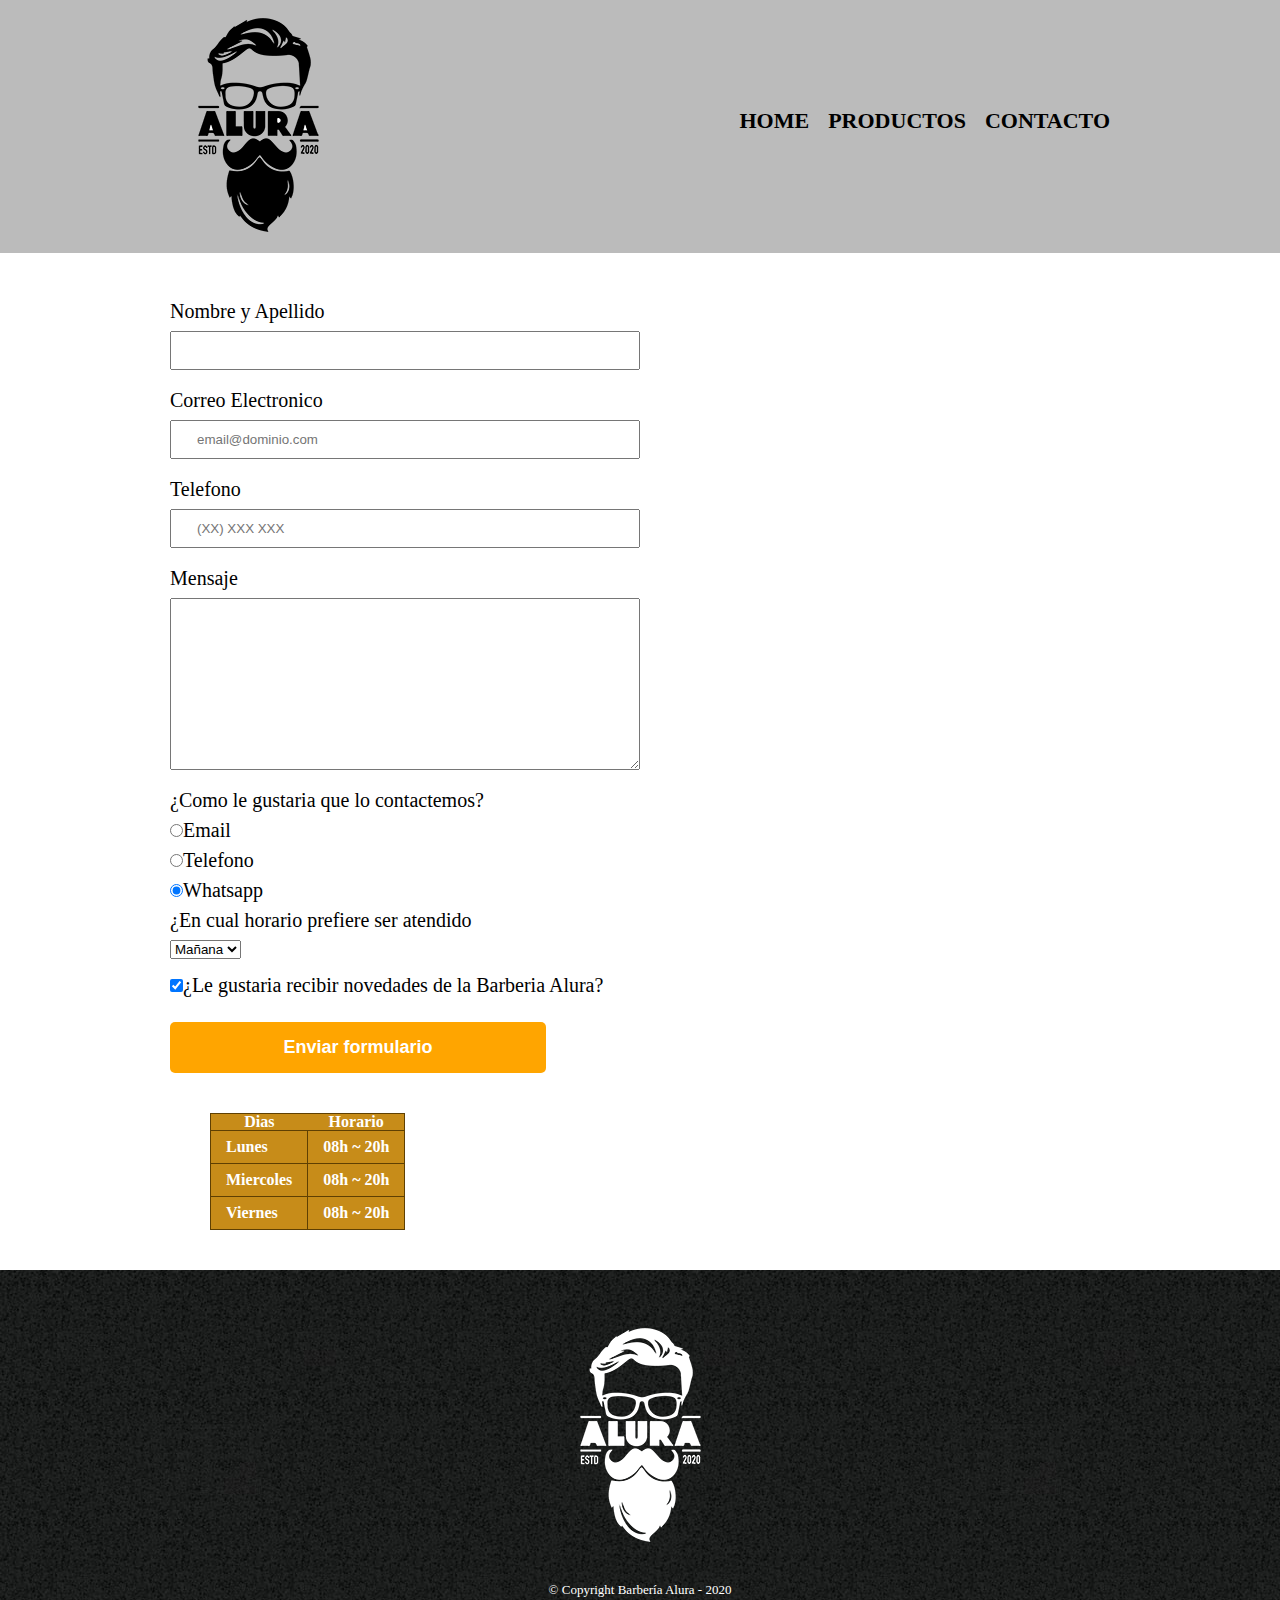
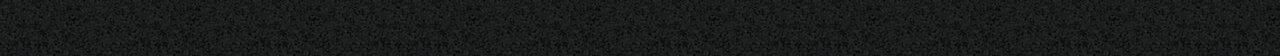
<file: contacto.html>
<!DOCTYPE html>
<html lang="en">

<head>
  <meta charset="UTF-8">
  <meta http-equiv="X-UA-Compatible" content="IE=edge">
  <meta name="viewport" content="width=device-width, initial-scale=1.0">
  <link rel="stylesheet" href="style.css">
  <link rel="stylesheet" href="reset.css">
  <title>Contacto - Barberia Alura</title>
</head>

<body>
  <header>
    <div class="caja">
      <h1><img src="imagenes/logo.png" alt="Logo de la Barberia Alura"></h1>
      <nav>
        <ul>
          <li><a href="index.html">Home</a></li>
          <li><a href="productos.html">Productos</a></li>
          <li><a href="contacto.html">Contacto</a></li>
        </ul>
      </nav>
    </div>
  </header>
  <main class="contacto">
    <form>
      <label for="nombreapellido">Nombre y Apellido</label>
      <input type="text" id="nombreapellido" class="input-padron" required>

      <label for="correoelectronico">Correo Electronico</label>
      <input type="email" id="correoelectronico" class="input-padron" required placeholder="email@dominio.com">

      <label for="telefono">Telefono</label>
      <input type="tel" id="telefono" class="input-padron" required placeholder="(XX) XXX XXX">

      <label for="mensaje">Mensaje</label>
      <textarea name="" id="mensaje" cols="69" rows="10" class="input-padron" required></textarea>

      <fieldset>
        <legend>¿Como le gustaria que lo contactemos?</legend>

        <label for="radio-email"> <input type="radio" name="contacto" value="email" id="radio-email">Email</label>

        <label for="radio-telefono"><input type="radio" name="contacto" value="telefono"
            id="radio-telefono">Telefono</label>

        <label for="radio-whatsapp"><input type="radio" name="contacto" value="whatsapp" id="radio-whatsapp"
            checked>Whatsapp</label>
      </fieldset>

      <fieldset>
        <legend>¿En cual horario prefiere ser atendido</legend>
        <select name="" id="">
          <option value="">Mañana</option>
          <option value="">Tarde</option>
          <option value="">Noche</option>
        </select>
      </fieldset>

      <label>
        <input type="checkbox" class="checkbox" checked>¿Le gustaria recibir novedades de la Barberia Alura?
      </label>

      <button class="enviar" type="submit">Enviar formulario</button>
    </form>

    <table class="table">
      <thead>
        <tr>
          <th>Dias</th>
          <th>Horario</th>
        </tr>
      </thead>
      <tbody>
        <tr>
          <td>Lunes</td>
          <td>08h ~ 20h</td>
        </tr>
        <tr>
          <td>Miercoles</td>
          <td>08h ~ 20h</td>
        </tr>
        <tr>
          <td>Viernes</td>
          <td>08h ~ 20h</td>
        </tr>
      </tbody>
    </table>

  </main>
  <footer>
    <img src="imagenes/logo-blanco.png" alt="Logo de la Barberia Alure">
    <p class="copyright">&copy Copyright Barbería Alura - 2020</p>
  </footer>
</body>

</html>
</file>
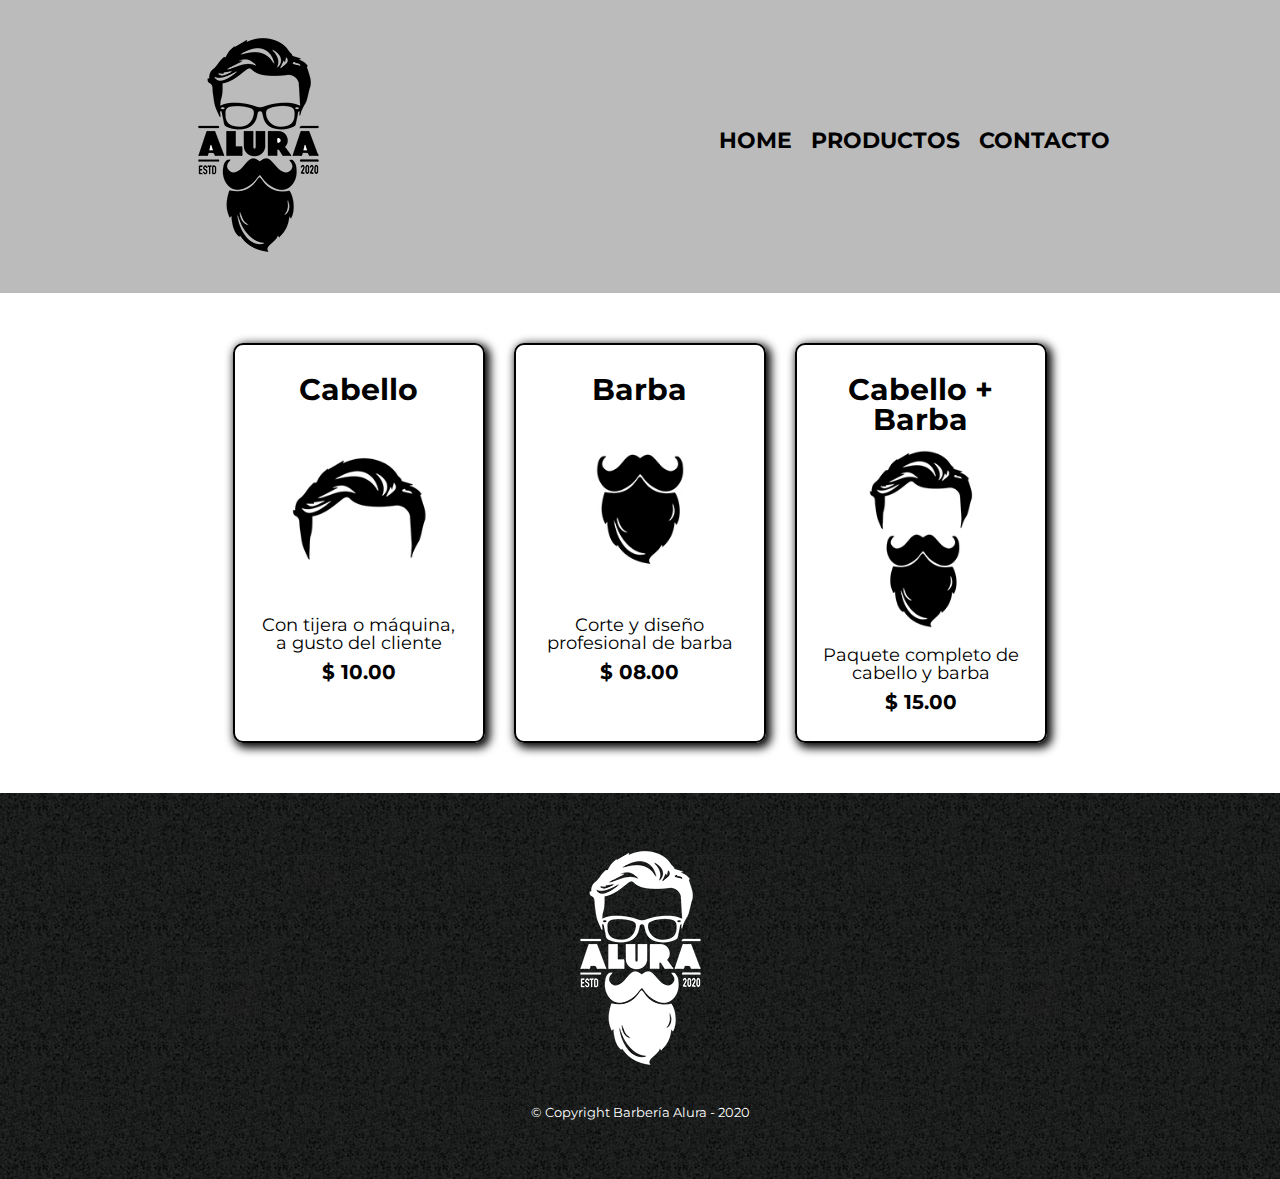
<file: productos.html>
<!DOCTYPE html>
<html lang="en">

<head>
  <meta charset="UTF-8">
  <meta http-equiv="X-UA-Compatible" content="IE=edge">
  <meta name="viewport" content="width=device-width, initial-scale=1.0">
  <link rel="stylesheet" href="reset.css">
  <link rel="stylesheet" href="style.css">
  <title>Producto - Barberia Alura</title>
</head>

<body>
  <header>
    <div class="caja">
      <h1><img src="imagenes/logo.png" alt="Logo de la Barberia Alure"></h1>
      <nav>
        <ul>
          <li><a href="index.html">Home</a></li>
          <li><a href="productos.html">Productos</a></li>
          <li><a href="contacto.html">Contacto</a></li>
        </ul>
      </nav>
    </div>
  </header>
  <main>
    <ul class="productos">
      <li>
        <h2>Cabello</h2>
        <img src="imagenes/cabello.jpg" alt="corte de cabello la Barberia Alure" loading="lazy">
        <p class="producto-descripcion">Con tijera o máquina, a gusto del cliente</p>
        <p class="producto-precio">$ 10.00</p>
      </li>
      <li>
        <h2>Barba</h2>
        <img src="imagenes/barba.jpg" alt="corte de barba la Barberia Alure" loading="lazy">
        <p class="producto-descripcion">Corte y diseño profesional de barba</p>
        <p class="producto-precio">$ 08.00</p>
      </li>
      <li>
        <h2>Cabello + Barba</h2>
        <img src="imagenes/cabello+barba.jpg" alt="corte de cabello y barba la Barberia Alure" loading="lazy">
        <p class="producto-descripcion">Paquete completo de cabello y barba</p>
        <p class="producto-precio">$ 15.00</p>
      </li>
    </ul>
  </main>
  <footer>
    <img src="imagenes/logo-blanco.png" alt="Logo de la Barberia Alure">
    <p class="copyright">&copy Copyright Barbería Alura - 2020</p>
  </footer>
</body>

</html>
</file>
<file: style.css>
@import url("https://fonts.googleapis.com/css2?family=Montserrat:ital,wght@0,300;1,300;1,400;1,600&display=swap");

* {
  margin: 0;
  padding: 0;
  box-sizing: border-box;
}

body {
  width: 100%;
  font-family: "Montserrat", sans-serif;
}

header {
  background-color: #bbbbbb;
  padding: 20px 0;
}

.caja {
  max-width: 940px;
  position: relative;
  margin: 0 auto;
}

nav {
  position: absolute;
  top: 110px;
  right: 0;
}

nav li {
  display: inline;
  margin: 0 0 0 15px;
}

nav a {
  text-transform: uppercase;
  color: #000000;
  font-weight: bold;
  font-size: 22px;
  text-decoration: none;
}

nav a:hover {
  color: #c78c19;
  text-decoration: underline;
}

.productos {
  max-width: 940px;
  margin: 0 auto;
  padding: 50px;
}

.productos li {
  display: inline-block;
  text-align: center;
  width: 30%;
  height: 400px;
  vertical-align: top;
  margin: 0 1.5%;
  padding: 30px 20px;
  box-sizing: border-box;
  border: 2px solid #000000;
  border-radius: 10px;
  transition: ease-in-out 0.5s all;
  box-shadow: 3px 3px 10px 2px #000000;
}

.productos li:hover {
  transform: scale(0.9);
  border-color: #c78c19;
}

.productos li:hover h2 {
  font-size: 33px;
}

.productos h2 {
  font-size: 30px;
  font-weight: bold;
}

.productos img {
  width: 100%;
}

.producto-descripcion {
  font-size: 18px;
}

.producto-precio {
  font-size: 20px;
  font-weight: bold;
  margin-top: 10px;
}

footer {
  text-align: center;
  background: url(imagenes/bg.jpg);
  padding: 40px;
}

.copyright {
  color: #ffffff;
  font-size: 13px;
  margin: 20px;
}

.contacto {
  width: 940px;
  margin: 0 auto;
  padding-block: 3em 0;
}

form {
  margin: 40px 0;
}

form label,
form legend {
  display: block;
  font-size: 20px;
  margin: 0 0 10px;
}

.input-padron {
  display: block;
  margin: 0 0 20px;
  padding: 10px 25px;
  width: 50%;
}

.checkbox {
  margin: 20px 0;
}

.enviar {
  width: 40%;
  padding: 15px 0;
  font-size: 18px;
  font-weight: bold;
  color: white;
  background: orange;
  border: none;
  border-radius: 5px;
  transition: all ease-in-out 0.5s;
  cursor: pointer;
}

.enviar:hover {
  background: darkorange;
}

.enviar:active {
  transform: scale(0.9);
}

main .table {
  margin: 40px 40px;
}

main table thead {
  color: white;
  border: 1px solid #5f4002;
  font-weight: bold;
}

main table tbody td,
th {
  border: 1px solid #5f4002;
  padding: 8px 15px;
  font-weight: bold;
  background: #c78c19;
  color: white;
}

/* css home */
.banner {
  width: 100%;
  object-fit: fill;
}

/* selectores avanzados */
/* 
img + p {
  background: yellow;
}

img ~ p {
  background: yellow;
} */
/* 
.principal p:not(#mision){
background: orange;
} */

.principal {
  background: #fefefe;
  padding: 3em 0;
  max-width: 940px;
  margin: 0 auto;
}

.titulo-principal {
  text-align: center;
  font-size: 2em;
  margin: 0 0 1em;
  clear: left;
}

.titulo-principal::first-letter {
  font-weight: bold;
}

.principal p {
  margin: 0 0 1em;
}

.principal strong {
  font-weight: bold;
}

.principal em {
  font-style: italic;
}

.mapa {
  padding: 3em 0;
  background: linear-gradient(#fefefe, #888888);
}

.mapa > iframe {
  max-width: 100%;
}

.mapa p {
  margin: 0 0 2em;
  text-align: center;
}

.mapa-contenido {
  max-width: 940px;
  margin: 0 auto;
}

.diferenciales {
  padding: 3em 0;
  background: #888;
}

.contenido-diferenciales {
  width: 840px;
  margin: 3em auto;
}

.lista-diferenciales {
  width: 40%;
  display: inline-block;
  vertical-align: top;
}

.imagenDiferencial {
  width: 60%;
  transition: all ease-in-out 2s;
  box-shadow: 10px 10px 20px 15px #000000;
}

.imagenDiferencial:hover {
  opacity: 0.5;
}

.items {
  line-height: 2em;
}

.items::before {
  content: "⚝";
}

.items:nth-child(1) {
  font-weight: bold;
}

.utensilios {
  width: 120px;
  float: left;
  margin: 0 20px 20px 0;
}

.video {
  display: flex;
  flex-direction: row;
  max-width: 1060px;
  margin: 1em auto;
}

.video iframe {
  padding-inline: 5px;
}

@media screen and (max-width: 912px) {
  h1 {
    text-align: center;
  }

  nav {
    position: static;
    text-align: center;
  }

  nav li a {
    font-size: 14px;
  }

  .caja,
  .principal,
  .mapa-contenido,
  .contenido-diferenciales,.contacto {
    width: auto;
    padding: 1rem;
  }
  .video {
    width: auto;
    flex-direction: column;
  }

  .video > iframe {
    padding: 0.5em 0;
  }

  .productos li {
    width: 45%;
    margin-block: 1em;
    padding-block: 1em;
  }
}

@media screen and (max-width: 440px) {
  .productos li {
    width: 100%;
    margin-block: 5px;
    padding-block: 1em;
  }
}
</file>
